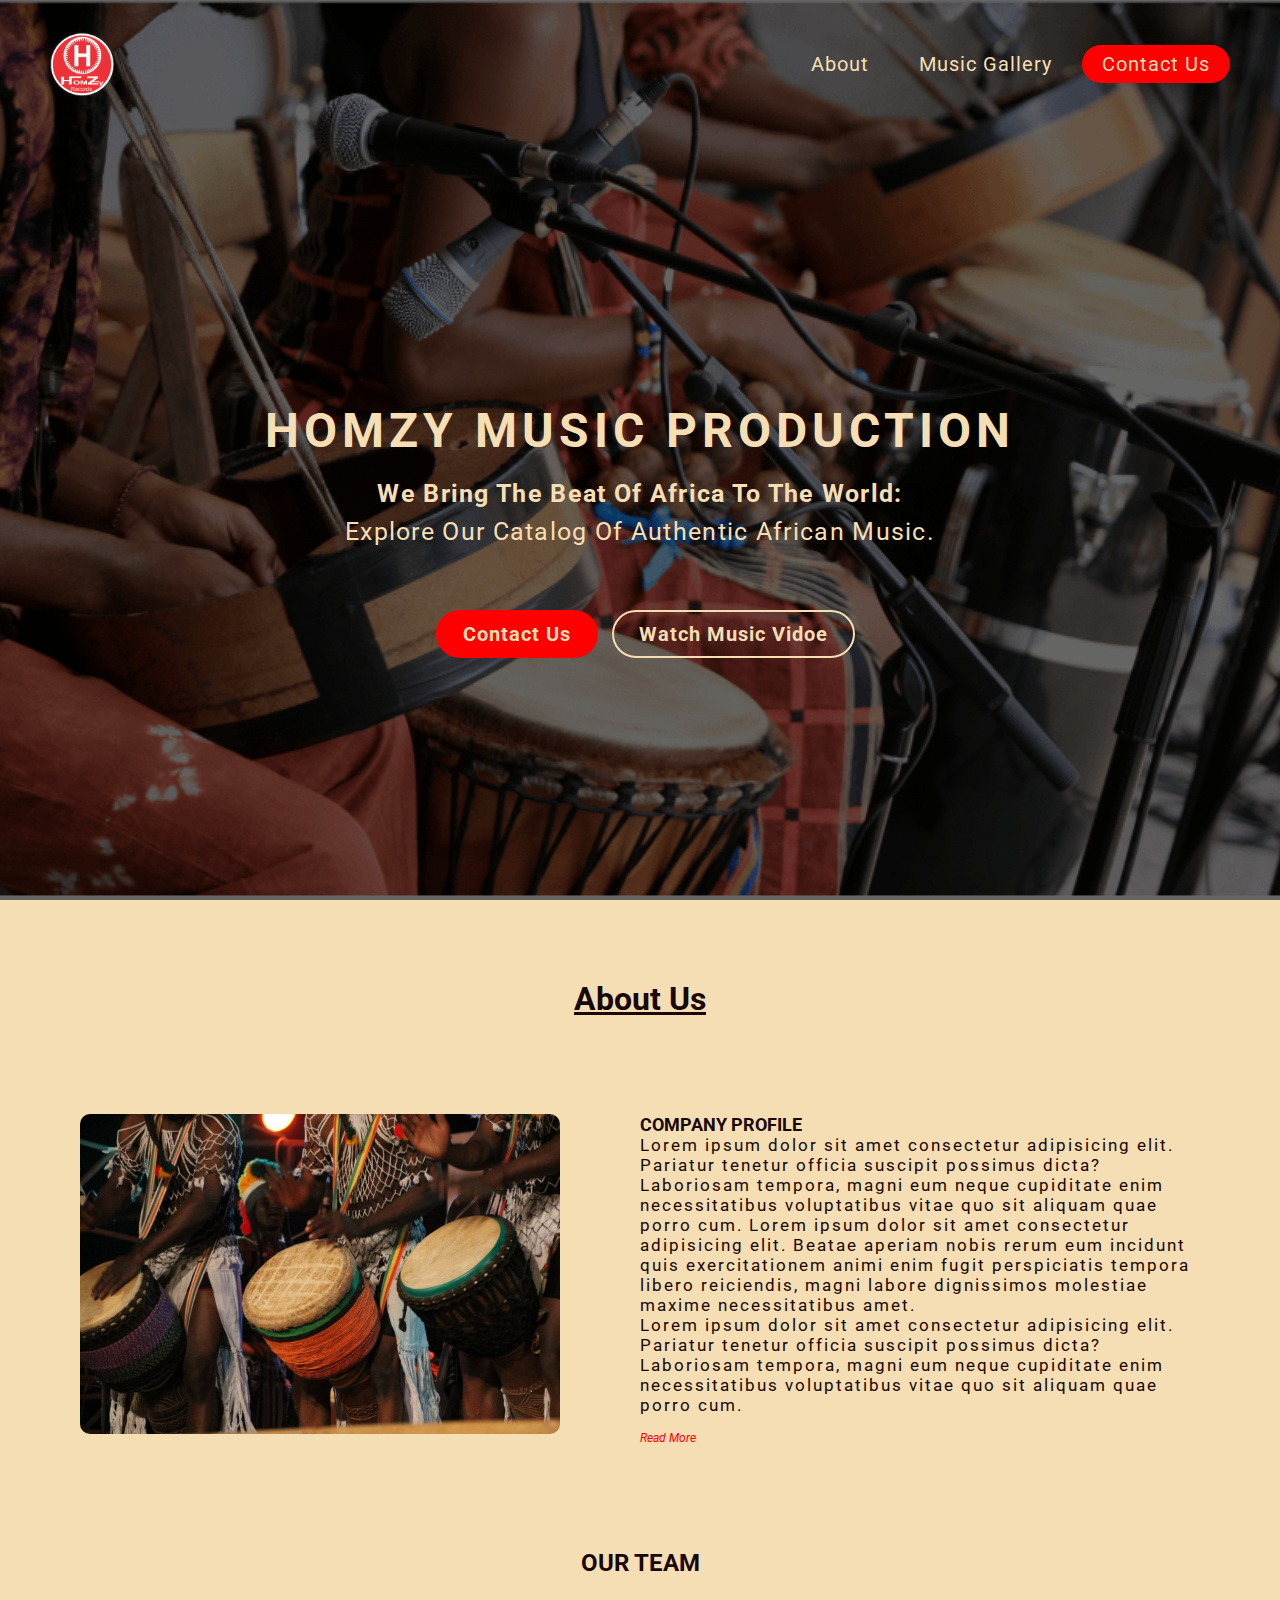
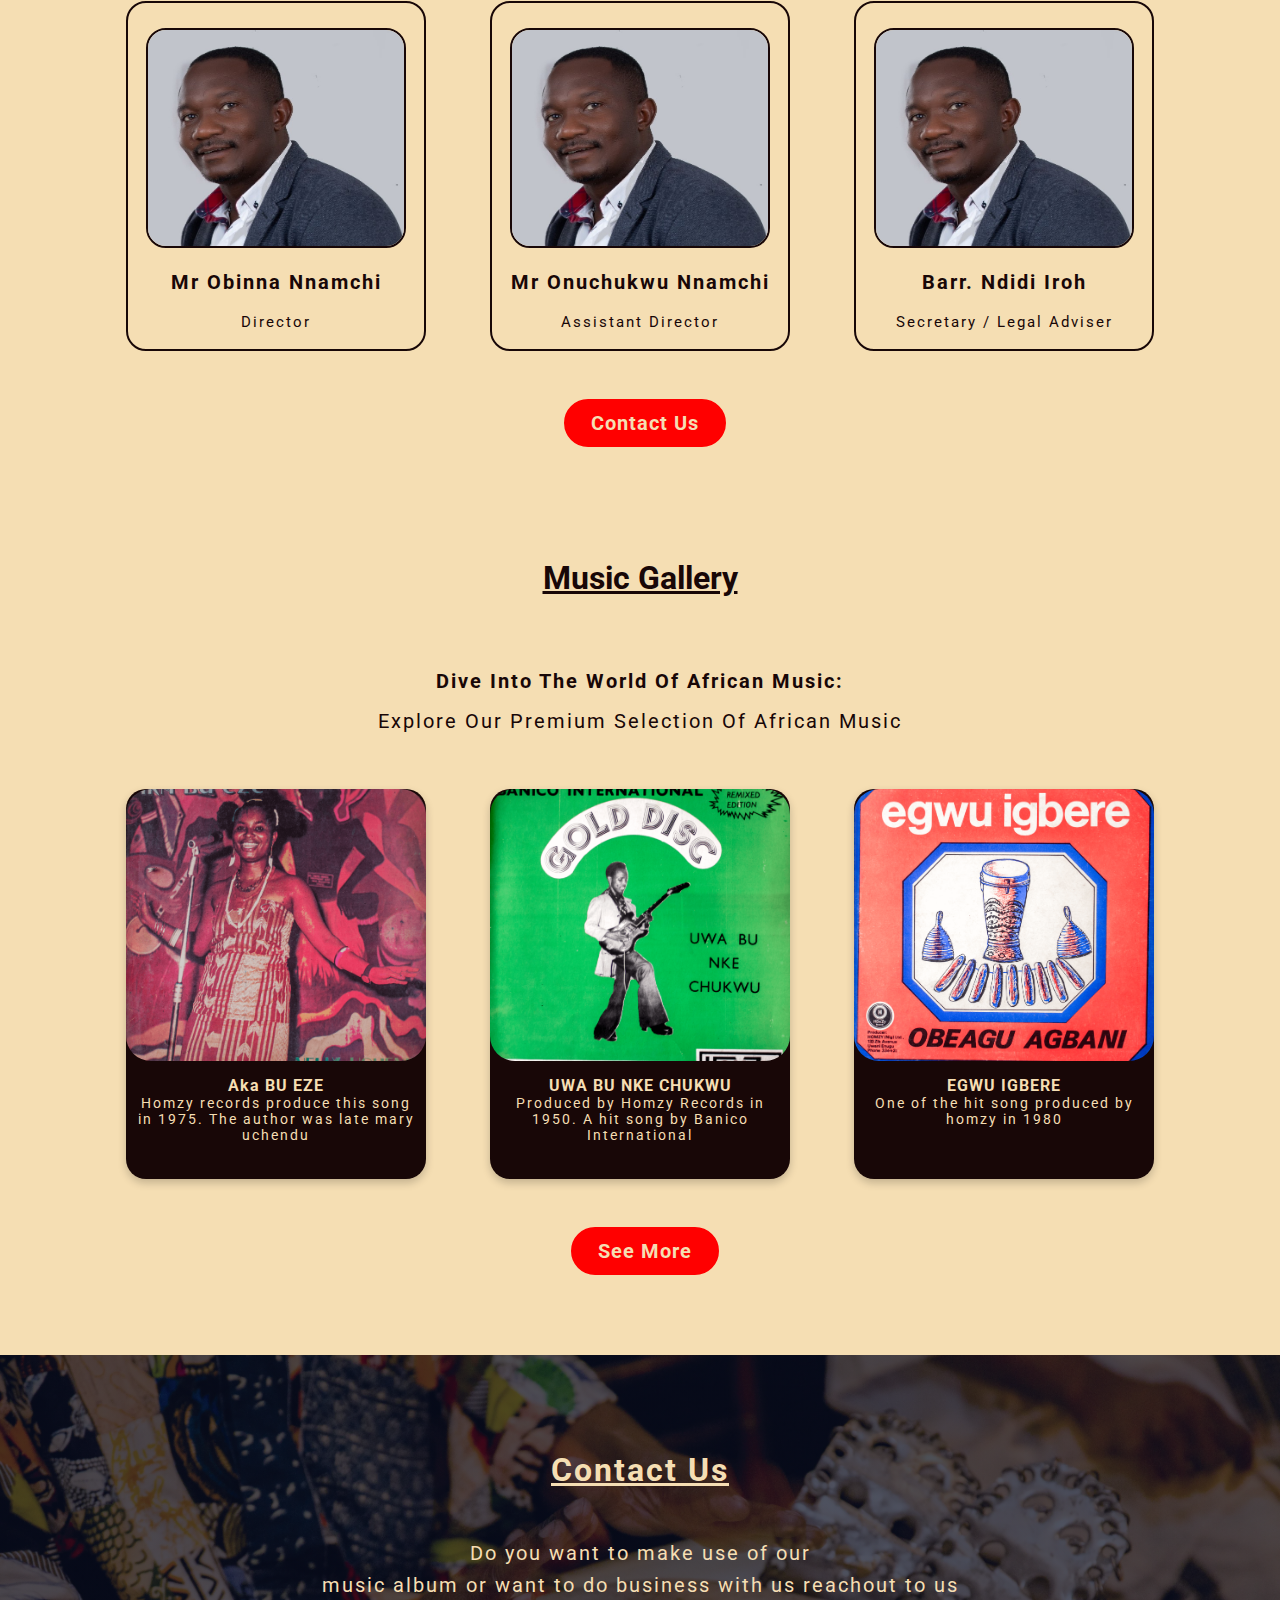
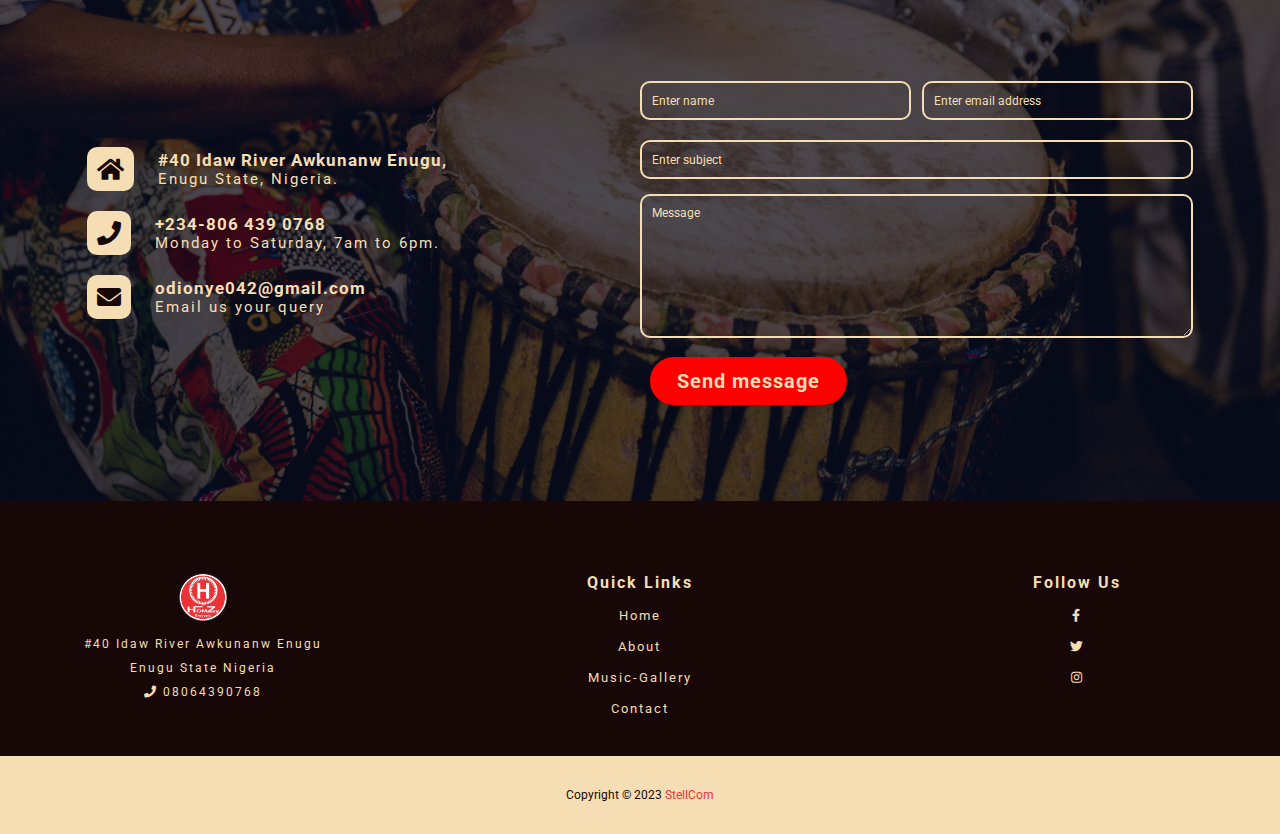
<file: index.html>
<!DOCTYPE html>
<html lang="en">
<head>
    <meta charset="UTF-8">
    <meta http-equiv="X-UA-Compatible" content="IE=edge">
    <meta name="viewport" content="width=device-width, initial-scale=1.0">
    <link
    rel="stylesheet"
    href="https://cdnjs.cloudflare.com/ajax/libs/font-awesome/5.14.0/css/all.min.css"/>   
    <link
      rel="stylesheet"
      href="https://cdn.jsdelivr.net/npm/swiper@8/swiper-bundle.min.css"
    />
    <link rel="stylesheet" href="./homzy.css">
    <title>HOMZY MUSIC PRODUCTION</title>
</head>
    <body onload="slide()">
        <div class="banner">
            <div class="slider">
                <img src="./images/homzy music production home image1.png" alt="" id="slideImg">
            </div>
           <div class="overlay">
               
                    <header>
                            <div class="logo-head">
                               <a class="logo" href="./"><img src="./images/homzy record logo1.png" alt=""></a>
                             </div>
                                <div class="hamburger">
                                    <div class="line"></div>
                                    <div class="line"></div>
                                   <div class="line"></div>
                               </div>
                          
                            <nav class="nav-bar">
                                <ul>
                                    <li><a href="#about-us">About</a></li>
                                    <li><a href="./homzy-music-gallery.html" target="_blank">Music Gallery</a></li>
                                    <li><a href="#contact" class="active">Contact Us</a></li>
                                </ul>
                            </nav>
                    </header>
               </div>

                <div class="content">
                    <h2> HOMZY MUSIC PRODUCTION</h2>
                    <p> <b> We Bring the beat of africa to the world: </b> <br>Explore our catalog of authentic african music.</p>
                    <div class="btn-container">
                      <a href="#contact"><button class="btn">Contact Us</button></a>
                       <a href="./homzy-music-gallery.html" target="_blank"><button class="btn-2">Watch Music Vidoe</Video></button></a> 
                        
                    </div>
                </div>
            </div>
    
        </div>



         <!------------------about----------------------------------------------------->
 <section class="about" id="about-us">
    
    <h1><u>About Us</u> </h1>

         <!---------------HOMZY DESCRIPTION-------->

 <div class="about-container">
   
  <div class="imageimg">
       <img src="./images/homzy music production home image4.jpg" alt="">
    </div>
              
    <div class="info">
         <h4>COMPANY PROFILE</h4>
         <p>Lorem ipsum dolor sit amet consectetur adipisicing elit. Pariatur tenetur officia suscipit possimus dicta? 
           Laboriosam tempora, magni eum neque cupiditate enim necessitatibus voluptatibus vitae quo sit aliquam quae 
           porro cum. Lorem ipsum dolor sit amet consectetur adipisicing elit. Beatae aperiam nobis rerum eum incidunt quis exercitationem
           animi enim fugit perspiciatis tempora libero reiciendis, magni labore dignissimos molestiae maxime necessitatibus amet.
          </p>
               
          <p>Lorem ipsum dolor sit amet consectetur adipisicing elit. Pariatur tenetur officia suscipit possimus dicta? 
             Laboriosam tempora, magni eum neque cupiditate enim necessitatibus voluptatibus vitae quo sit aliquam quae 
             porro cum.
          </p>
                
           <div class="read-more-content">
              <p>Lorem ipsum dolor sit amet consectetur adipisicing elit. Facere esse sapiente at nemo? Obcaecati 
                 eveniet doloribus odit voluptates ut dolorem error facere? Laudantium earum atque, 
                 repellat itaque nihil quas voluptatum.
                 Lorem ipsum dolor sit amet consectetur adipisicing elit. Facere esse sapiente at nemo? Obcaecati 
                 eveniet doloribus odit voluptates ut dolorem error facere? Laudantium earum atque, 
                 repellat itaque nihil quas voluptatum.
              </p>    
           </div>
                 
           <a class="read-more"> <i>Read More</i></a>
       </div>
 </div>

              

            <!-------TEAM CONTAINER----------->
            
             <div class="profile-container">
              <h3>Our Team</h3>
             <div class="profiles">
  
                  <div class="Profile">
                    <div>
                        <img class="profile-img" src="./images/homzy records Mr Onuchukwuu .jpg" alt="profile=img">
                    </div>
                      <h5 class="user-name"> Mr Obinna Nnamchi</h5>
                      <p>Director</p>
                 </div>
  
                 <div class="Profile">
                  <div>
                      <img class="profile-img" src="./images/homzy records Mr Onuchukwuu .jpg" alt="profile=img">
                  </div>
                   
                    <h5 class="user-name">Mr Onuchukwu Nnamchi</h5>
                    <p>Assistant Director</p>
                 </div>
                
                 <div class="Profile">
                    <div>
                        <img class="profile-img" src="./images/homzy records Mr Onuchukwuu .jpg" alt="profile=img">
                    </div>
                      <h5 class="user-name">Barr. Ndidi Iroh</h5>
                      <p>Secretary / Legal Adviser</p>
                 </div>
  
             </div>
         </div>
         <div class="about-btn">
            <a href="#contact"> <button>Contact Us</button></a>
            
         </div>
        </div>
          </section>
  
  
          <!-------------------------------    LANDING PAGE MUSIC GALLERY   ------------------------>
  
    <section class="sub-head-gallery">
              <h1> <u> Music Gallery </u> </h1>
              <p class="subhead-p-text"><b> Dive into the world of african music: </b> <br> Explore our premium selection of african music</p>
  
              <div class="gallery-container">
        
                  <div class="card-gallery">
                      <img src="./images/homzy records aka bu eze.png" alt="Card image" class="card-image-sub">
                      <div class="card-content-sub">
                        <h4 class="card-title-sub">Aka BU EZE</h4>
                        <p class="card-description-sub">Homzy records produce this song in 1975. The author was late mary uchendu</p>
                      </div>
                    </div>
                  <div class="card-gallery">
                      <img src="./images/homzy records Banico International.png" alt="Card image" class="card-image-sub">
                      <div class="card-content-sub">
                        <h4 class="card-title-sub">UWA BU NKE CHUKWU</h4>
                        <p class="card-description-sub">Produced by Homzy Records in 1950. A hit song by Banico International</p>
                      </div>
                    </div>
                    <div class="card-gallery">
                      <img src="./images/homzy records egwu igbere.png" alt="Card image" class="card-image-sub">
                      <div class="card-content-sub">
                        <h4 class="card-title-sub">EGWU IGBERE</h4>
                        <p class="card-description-sub">One of the hit song produced by homzy in 1980</p>
                      </div>
                    </div>
                    
              </div>
              <div class="gallery-btn">
                <a href="./homzy-music-gallery.html" target="_blank"><button>See More</button></a>  
               </div>
  
</section>

<!--------------- -------      CONTACT US PAGE             -------->

<section class="contact" id="contact">

    <h1><u>Contact Us</u></h1>
    <p class="contact-p">Do you want to make use of our <br> music album  or want to do business with us reachout to us</p>
    <div class="contact-us">
       <div class="row">

           <div class="contact-col style"> 
                 <div >
                    <i class="fa fa-home" aria-hidden="true"></i>
                    <span>
                       <h4>#40 Idaw River Awkunanw Enugu,</h4>
                       <p>Enugu State, Nigeria.</p>
                     </span>
                  </div>
 
                <div>
                     <i class="fas fa-phone" aria-hidden="true"></i>
                     <span>
                        <h4>+234-806 439 0768</h4>
                         <p>Monday to Saturday, 7am to 6pm.</p>
                    </span>
                </div>
 
               <div>
                   <i class="fas fa-envelope" aria-hidden="true"></i>
                   <span>
                      <h4>odionye042@gmail.com</h4>
                      <p>Email us your query</p>
                   </span>
                </div>
           </div>

           <div class=" contact-col">
               <form action="">
                   <div class="input-row">
                       <input type="text" placeholder="Enter name" required>
                       <input type="email" placeholder="Enter email address" required>
                   </div>
       
                   <input type="text" placeholder="Enter subject" required>
                    <textarea rows="8" placeholder="Message" required></textarea>
                     <button class="form-btn" type="submit">Send message</button>
                 </form>
            </div>

        </div>

    </div>

</section> 

<!----------------------------------  FOOTER SECTION    -------> 

  <section class="footer">

    <div class="footer-container">
      <div class="box">
        <a class="logo-footer" href="./"><img src="./images/homzy record logo1.png" alt=""></a>
        <p style="font-size: 12px; line-height: 2;" href="">#40 Idaw River Awkunanw Enugu <br> Enugu State Nigeria <br> <i class="fas fa-phone" aria-hidden="true"></i> 08064390768 </p>
      </div>
        <div class="box">
          <h3>Quick Links</h3>
          <a href="./">Home</a>
          <a href="#about-us">About</a>
          <a href="./homzy-music-gallery.html" target="_blank">Music-Gallery</a>
          <a href="#contact">Contact</a>
        </div>
       
        <div class="box">
          <h3>Follow Us</h3>
          <a href="#"> <i class="fab fa-facebook-f"></i>  </a>
           <a href="#"> <i class="fab fa-twitter"></i> </a>
          <a href="#"> <i class="fab fa-instagram"></i> </a>
        </div>
    </div>

    <div class="credit">Copyright &copy; 2023 <span>StellCom</span>  </div>

  </section>

<script src="./homzy.js"></script>
</body>
</file>
<file: homzy.css>
@import url('https://fonts.googleapis.com/css2?family=Roboto:wght@300;400&family=Ubuntu:wght@400;500;700&display=swap');


*{
    padding: 0;
    margin: 0;
    box-sizing: border-box;
    list-style: none;
    font-family: "Roboto" , sans-serif;
}

a{
    text-decoration: none;
}

.banner{
    width: 100%;
    height: 100vh;
    position: relative;
    overflow: hidden;
    font-family: 'Ubuntu', sans-serif;
}

.slider{
    width: 100%;
    height: 100vh;
    position: absolute;
    top: 0;
}

#slideImg{
    width: 100%;
    height: 100%;
    animation: zoom 3s linear infinite;
    object-fit: cover;
    background-position: center;
    background-size: cover;
}

@keyframes zoom{
    0%{
        transform: scale(1.3);
    }
    15%{
        transform: scale(1);
    }
    85%{
        transform: scale(1);
    }
    100%{
        transform: scale(1.3);
    }
}

.overlay{
    width: 100%;
    height: 100vh;
    background: linear-gradient(rgba(0,0,0,0.6),rgba(0,0,0,0.6)); 
    position: absolute;
    top: 0;
    position: relative;
}
/*****************  NAVIGATION BAR    *************/
.logo-head {
  display: flex;
  align-items: center;
   justify-content: space-between;
    
}

.logo-head a{
  display: flex;
  align-items: center;
   justify-content: space-between;
}

.logo img{
  width: 4rem;
}

.hamburger{
    display: none;
}

header{
    width: 100%;
    height: 8rem;
    display: flex;
    align-items: center;
    justify-content: space-between;
    padding: 2rem 5rem 0 5rem;
}

.nav-bar ul{
    display: flex;
}

.nav-bar ul li a{
   display: block;
   color: wheat;
   font-size: 20px;
   padding: 7px 20px;
   border-radius: 50px;
   transition: .5s;
   margin-left: 10px;
   letter-spacing: 1px;
}

.nav-bar ul li a:hover{
    background: red;
}

.nav-bar ul li a.active{
    background: red; 
}



.nav-bar ul li a.active:hover{
  background: red;
  background: transparent;
  border: 2px solid wheat;

}

/************** Navbar media  ****************/

@media only screen and (max-width: 1320px){
    header{
        padding: 0 50px;
    }
}

@media only screen and (max-width: 1100px){
    header{
        padding: 0 30px;
    }
}

@media only screen and (max-width: 900px){
    .hamburger{
        display: block;
        cursor: pointer;
    }

    .logo img{
      width: 3rem;
    }

    .hamburger .line{
        width: 30px;
        height: 3px;
        background: wheat;
        margin: 6px 0;
    }

    .nav-bar{
        height: 0;
        position: absolute;
        top: 80px;
        right: 0;
        left: 0;
        width: 100vw;
        background: rgb(24, 7, 7);
        transition: 0.5s;
        overflow: hidden;
        z-index: 1000;
    }
    .nav-bar.active{
        height: 450px;
    }
    .nav-bar.active ul{
        opacity: 1;
    }
    .nav-bar ul{
        display: block;
        width: fit-content;
        margin: 80px auto 0 auto;
        text-align: center;
        transition: 0.5s;
        margin-top:px;
        opacity: 0;
    }

    .nav-bar ul li a{
        margin-bottom: 30px;
    }

}

 /*************  HOME PAGE CONTENT  *******/
.content{
    width: 80%;
    color: wheat;
    position: absolute;
    top: 50%;
    left: 50%;
    transform: translate(-50%,-50%);
    text-align: center;
    margin-top: 5rem;
    
}
.content h2{
    font-size: 3rem;
    letter-spacing: 5px;
    
}

.content p{
  font-size: 25px;
  letter-spacing: 1.3px;
  line-height: 1.5;
  text-transform: capitalize;
  margin-top: 1rem;
}

.btn-container{
    text-align: center;
    margin-top: 60px;
}
button{
  font-size: 20px;
    padding: 10px 25px;
    margin-left: 10px;
    border-radius: 25px;
    font-weight: bold;
    border: 2px solid red;
    background: red;
    cursor: pointer;
    color: wheat;
    letter-spacing: 1px;
    
}
button:hover{
    background: transparent;
    border: 2px solid wheat;
    color: wheat;

}
.btn-2{
    background: transparent;
    border: 2px solid wheat;
}
.btn-2:hover{
    background: red;
    border: 2px solid red;
    color: wheat;
}

/************ HOME PAGE CONTENT MEDIA  *****     *****/
@media only screen and (max-width: 1320px){
  header{
      padding: 0 50px;
  }
 
}

@media only screen and (max-width: 1100px){
  header{
      padding: 0 30px;
  }
}

@media only screen and (max-width: 900px){
  .banner{
    height: 80vh;
  }
  .content{
    margin-top: 50px;
  }
  .content h2{
    font-size: 1.5rem;
}

.content p{
  font-size: 17px;
}
  .btn-container{
    margin-top: 30px;
  }

  button{
    padding: 5px 25px;
    font-size: 15px;
}
  .btn-2{
    margin-top: 10px;
  }
}


/******************ABOUT US PAGE  *****************/

.about{
    background: wheat;
    color: #180707;  
    padding: 3rem 5rem 5rem 5rem; 
  }
  .about h1{
    padding: 2rem;
    margin-bottom: 4rem;
    text-align: center;
    font-size: 2rem;
  }
  
  .about-container{
    display: grid;
    grid-template-columns: 30rem auto; 
    gap: 5rem;
  }
  
  .imageimg img{
    width: 100%;
    border-radius: 10px;
  }
  .read-more-content{
    display: none;
  }

  /**** Toggle Read More .Show content **/
  .read-more-content.show-content{
    display: block;
  }

  .read-more{
    display: block;
    margin-top: 1rem;
    cursor: pointer;
    font-size: 12px;
    color: red;   
  }
  .read-more:hover{
    text-decoration: underline;
  }

  .info h4{
    font-size: 18px;
  }
  .info p{
    font-size: 17px;
  }

  
  /**********   TEAM *******/
  .profile-container h3{
    padding: 1.5rem;
    text-align: center;
    font-size: 1.5rem;
    margin-top: 5rem;
    text-transform: uppercase;
  }
  
  .profiles{
    display: flex;
    justify-content: center;
    align-items: center;
    gap: 4rem;
    flex-wrap: wrap;
  }
  
  .Profile{
    width: 300px;
    height: 350px;
    display: flex;
    justify-content: center;
    align-items: start;
    color: rgb(24, 7, 7);
    border-radius: 20px;
    padding: 25px 10px 0 10px;
    flex-wrap: wrap;
    border: 2px solid rgb(24, 7, 7);
    text-align: center;
  }

  .Profile:hover{
    background: rgb(24, 7, 7);
    color: wheat;
   
  }
  
  .profile-img{
    height: 220px;
    width: 260px;
    border-radius: 20px;
    border: 2px solid rgb(24, 7, 7);  
  }
  
 h5{
    font-size: 20px;
    text-transform: capitalize;
    letter-spacing: 2px;
    
  }

   p{
    letter-spacing: 2px;
    font-size: 15px;
    padding: 0;
      
  }
   
  .about-btn{
    text-align: center;
    margin-top: 3rem;
  }

  .about-btn button:hover{
    color: rgb(24, 7, 7);
    border: 2px solid rgb(24, 7, 7);
  }


  /****************** ABOUT US MEDIA  *******************/
  @media only screen and (max-width: 900px){
  
   .about-container{
     grid-template-columns: 1fr;
      gap: 2rem;
      text-align: center;
    }

    .info{
      text-align: start;
    }
   
  } 


  @media only screen and (max-width: 500px){
    .about{
     padding: 0 1.5rem;
      
    }
    .about h1{
      font-size: 1.5rem;
    }
    
    .profile-container h3{
      font-size: 1rem;
      margin-top: 2rem;
    }
    .info h4{
      font-size: 15px;
    }

    .info p{
      font-size: 15px;
    }

    .Profile{
      width: 260px;
      height: 400px;
      
    }

    .profile-img{
      width: 220px;
    }

  }



  /************** LANDING PAGE MUSIC GALLERY   *********/
  .sub-head-gallery{
    padding-bottom: 5rem;
    background: wheat;
    color: rgb(24, 7, 7);
    text-align: center;
  }
  

  .sub-head-gallery h1{
     font-size: 2rem;
     text-transform: capitalize;
     margin-bottom: 1rem;
     padding: 2rem;
  }
  .subhead-p-text{
    font-size: 20px;
    padding: 1rem;
    line-height: 2.5rem;
    text-transform: capitalize;
  }

  .gallery-container{
    display: flex;
    justify-content: center;
    align-items: center;
    margin: 2rem 4rem 1rem 4rem;
    gap: 4rem;
    flex-wrap: wrap;
  }
  
  .card-gallery {
    display: flex;
    flex-direction: column;
    align-items: center;
    width: 300px;
    height: 390px;
    background-color:rgb(24, 7, 7);
    box-shadow: 0 4px 8px 0 rgba(0, 0, 0, 0.2);
    border-radius: 20px;
    color:wheat;
  }

  .card-gallery:hover{
    transform: scale(1.2);
    z-index: 2;
  }
  .card-image-sub {
    width: 100%;
    height: 17rem;
    object-fit: cover;
    background-position: center;
    padding: 0;
    border-top-left-radius: 5px;
    border-top-right-radius: 5px;
    border-radius: 25px;
  }
  
  .card-title-sub {
    font-size: 16px;
    font-weight: bold;
    text-align: center;
    padding-top: 15px;
    letter-spacing: 1px;
  }
  
  .card-description-sub {
    font-size: 14px;
    text-align: center;
    overflow: hidden;
    padding: 0 10px;
  }
  .gallery-btn{
    text-align: center;
    margin-top: 3rem;
  }
  .gallery-btn button:hover{
    color: rgb(24, 7, 7);
    border: 2px solid rgb(24, 7, 7);
    
  }

  /************************* LANDING PAGE MUSIC GALLERY MEDIA ******************/
   @media only screen and (max-width: 900px){

    .sub-head-gallery{
      padding: 6rem 0 4rem 0;

    }
    
    .subhead-p-text{
      font-size: 15px;
      line-height: 1.2;
      padding: 0 1rem;
    }
     
    .card-title-sub{
     margin-top: 15px;
     padding: 0 4px;
    }


    .card-image-sub {
      height: 16rem;
      margin-top: 10px;
      
    }

   }

   @media only screen and (max-width: 500px){
    .sub-head-gallery h1{
      font-size: 1.5rem;
      
   }
   .subhead-p-text{
    padding:0 1rem;
  }
    
   }


   /************ CONTACT US PAGE  *******************************/

   .contact{
    width: 100%;
    background-image: linear-gradient(rgba(4,9,30,0.7), rgba(4,9,30,0.7)),url(./images/homzy\ music\ production\ home\ image3.webp);
    background-position: center;
    background-size: cover;
    object-fit: cover;
    padding: 5rem 4rem 6rem 4rem;
    color: wheat;
    
  }
  .contact h1{
    font-size: 2rem;
    color: wheat;
    letter-spacing: 2px;
    padding: 1rem 0;
    margin-bottom: 2rem;
    text-align: center;
  }
  .contact-p{
    font-size: 20px;
    text-align: center;
    margin-bottom: 5rem;
    line-height: 2rem;
  }
  .contact .row{
    display: flex;
    justify-content: center;
    align-items: center;
    flex-wrap: wrap;
  }

  .contact-col{
    flex-basis: 48%;
  }

   .contact-col div{
    display: flex;
    align-items: center;
    margin-bottom: 20px;
   }

   
.contact-col .fa ,
.contact-col .fas{
  margin-right: 1.5rem;
  border-radius: 10px;
  color: rgb(24, 7, 7);
  padding: 10px;
  background: wheat;
  font-size: 1.5rem;
}


.contact-col .fa:hover,
.contact-col .fas:hover{
  border: 2px solid wheat;
  border-radius: 50%;
  color: wheat;
  background: transparent;
}

span h4{
  font-size: 17px;
  padding: 0;
  letter-spacing: 1px;
}
span p{
 font-size: 15px;
 padding: 0;
}

.contact-col input, 
.contact-col textarea{
  width: 100%;
  padding: 10px;
  margin-bottom: 15px;
  outline: none;
  border: 2px solid  wheat;
  border-radius: 10px;
  background: transparent;
}

.contact-col input:focus, .contact-col textarea:focus{
  background: wheat;
  color: rgb(24, 7, 7);
}
.contact-col .input-row{
  display: flex;
  justify-content: space-between;
  align-items: center;
  margin-bottom: 5px;
}

.contact-col .input-row input{
 flex-basis: 49%;
}

::placeholder{
  color: wheat;
  font-size: 12px;
}
   
 /*************************  CONTACT US PAGE MEDIA  ******************/
 

 @media only screen and (max-width: 900px){
  .contact{
    padding: 1rem 1rem 3rem 1rem;
  }
  .contact h1{
   font-size: 1.5rem;
    padding: 2rem;
  }
  
  .contact-us{
    width: 80%;
    margin: auto;
}
  
  .row{
    display: flex;
    align-items: center;
    flex-direction: column;
    justify-content: center;
    gap: 1rem;
  }

 .contact-col .input-row{
  display: flex;
  flex-direction: row;
  align-items: center;
  margin: 0;
}

  span h4{
  font-size: 16px;
  padding: 0;
 }
  
 .contact-col .fa, .contact-col .fas{
  padding: 10px;
  font-size: 15px;

 }

span p{
  font-size: 13px;
  padding: 0;
  margin: 0;
 }
 .contact-p{
  font-size: 17px;
  line-height: 1.2;
}
 .form-btn{
  padding: 5px 25px;
  text-align: center;
  border-radius:50px ;
  font-weight: 100;
  color: wheat;
  background-color: #ec3237;
  font-size: 10px;
  margin-top: 10px;
  margin: 0;
}
.contact-col .style{
  margin: 0;
  padding: 0;
}

 }

 @media only screen and (max-width: 500px){
  .contact-p{
    font-size: 15px;
    padding: 0 1rem;
  }
 }

/*********************** FOOTER PAGE   ************************************/

.footer .footer-container{
  display: grid;
  grid-template-columns: repeat(auto-fit,minmax(20rem,1fr)); 
  gap: 2rem;
  background: rgb(24, 7, 7);
  padding: 4rem 0 2rem 0 ;
  text-align: center;
  letter-spacing: 2px;
  color: wheat;
}

.footer .footer-container .box h3{
  padding: .5rem 0;
  font-size: 1rem;
}

.footer .footer-container .box a{
  display: block;
  padding: .5rem 0;
  font-size: .8rem;
  color: wheat;
}

.footer .footer-container .box a:hover{
  color: red;
  text-decoration: underline;
}

.credit{
  padding: 2rem;
  font-size: 12px;
  background: wheat;
  text-align: center;
  color: rgb(24, 7, 7);
}

.logo-footer img{
  width: 3rem;
}
.credit span{
  color: #ec3237;
  
}



/******************  ANOTHER PAGE MUSIC GALLERY ***********************/

.sub-header{
  height: 60vh;
  width: 100%;
  background-image: linear-gradient(rgba(4,9,30,0.6), rgba(4,9,30,0.6)),url(./images/homzy\ music\ production\ home\ image6.jpg);
  background-position: center;
  background-size: cover;
  text-align: center;
  color: wheat;
}

.gallery-subhead h1{
  font-size: 2rem;
  letter-spacing: 2px;
  
}

.gallery-subhead p{
  font-size:1.2rem ;
  text-transform: capitalize;
  line-height: 1.5;
  padding: 1rem;
}

.music-gallery{
  background-color: wheat;
  padding: 4rem 0;
}

.card-container{
  display: flex;
  justify-content: center;
  align-items: center;
  gap: 2.5rem;
  flex-wrap: wrap;
}

.card {
  width: 350px;
  height: 420px;
  border-radius: 20px;
  display: flex;
  flex-direction: column;
  align-items: center;
  background-color:rgb(24, 7, 7);
  box-shadow: 0 4px 8px 0 rgba(0, 0, 0, 0.2);
  color:wheat;
    
}

.card:hover{
  transform: scale(1.2);
  z-index: 2;
}

.card-image {
  width: 100%;
  height: 320px;
  object-fit: cover;
  border-top-left-radius: 5px;
  border-top-right-radius: 5px;
  border-radius: 25px;
}

.card-title {
  font-size: 15px;
  font-weight: bold;
  text-align: center;
  margin: 5px;
}

.card-description {
  font-size: 13px;
  text-align: center;
  overflow: hidden;
  padding: 0 10px 10px 10px ;
  padding: 0 20px;
}

#pagination {
  display: flex;
  justify-content: center;
  align-items: center;
  list-style: none;
  margin-top:30px;
  padding: 0;
}

.card {
  display: none; /* hide all cards by default */
}

.card.active {
  display: block; /* show only active cards */
}

#pagination span{
  color: rgb(24, 7, 7);
  padding: .5rem;
}

.pagination-btn{
  color: wheat;
  padding: 10px 15px;
  border-radius: 50px;
  font-size: 13px;
  padding: 5px 15px;
}

.pagination-btn:hover{
  border: 2px solid rgb(24, 7, 7);
  color: rgb(24, 7, 7);
}


/******** MUSIC GALLERY MEDIA QUERY  ***********/


@media only screen and (max-width: 900px){

  .card-container{
    padding: 1.5rem;
  }

  .card:hover{
   transform: none;
   border: 2px solid rgb(24, 7, 7);
   background: wheat;
   color: rgb(24, 7, 7);
   font-weight: 500;
  }  

  .gallery-subhead h1{
    font-size: 1.5rem;
    padding: 0;
  }
  .gallery-subhead p{
    line-height: 1.2;
    padding: 10px 10px;
    font-size: 18px;
  }
 
}

@media only screen and (max-width: 500px){
 
  .gallery-subhead p{
    font-size: 15px ;
    margin: 1rem 0 1.5rem 0;
  }
}
</file>
